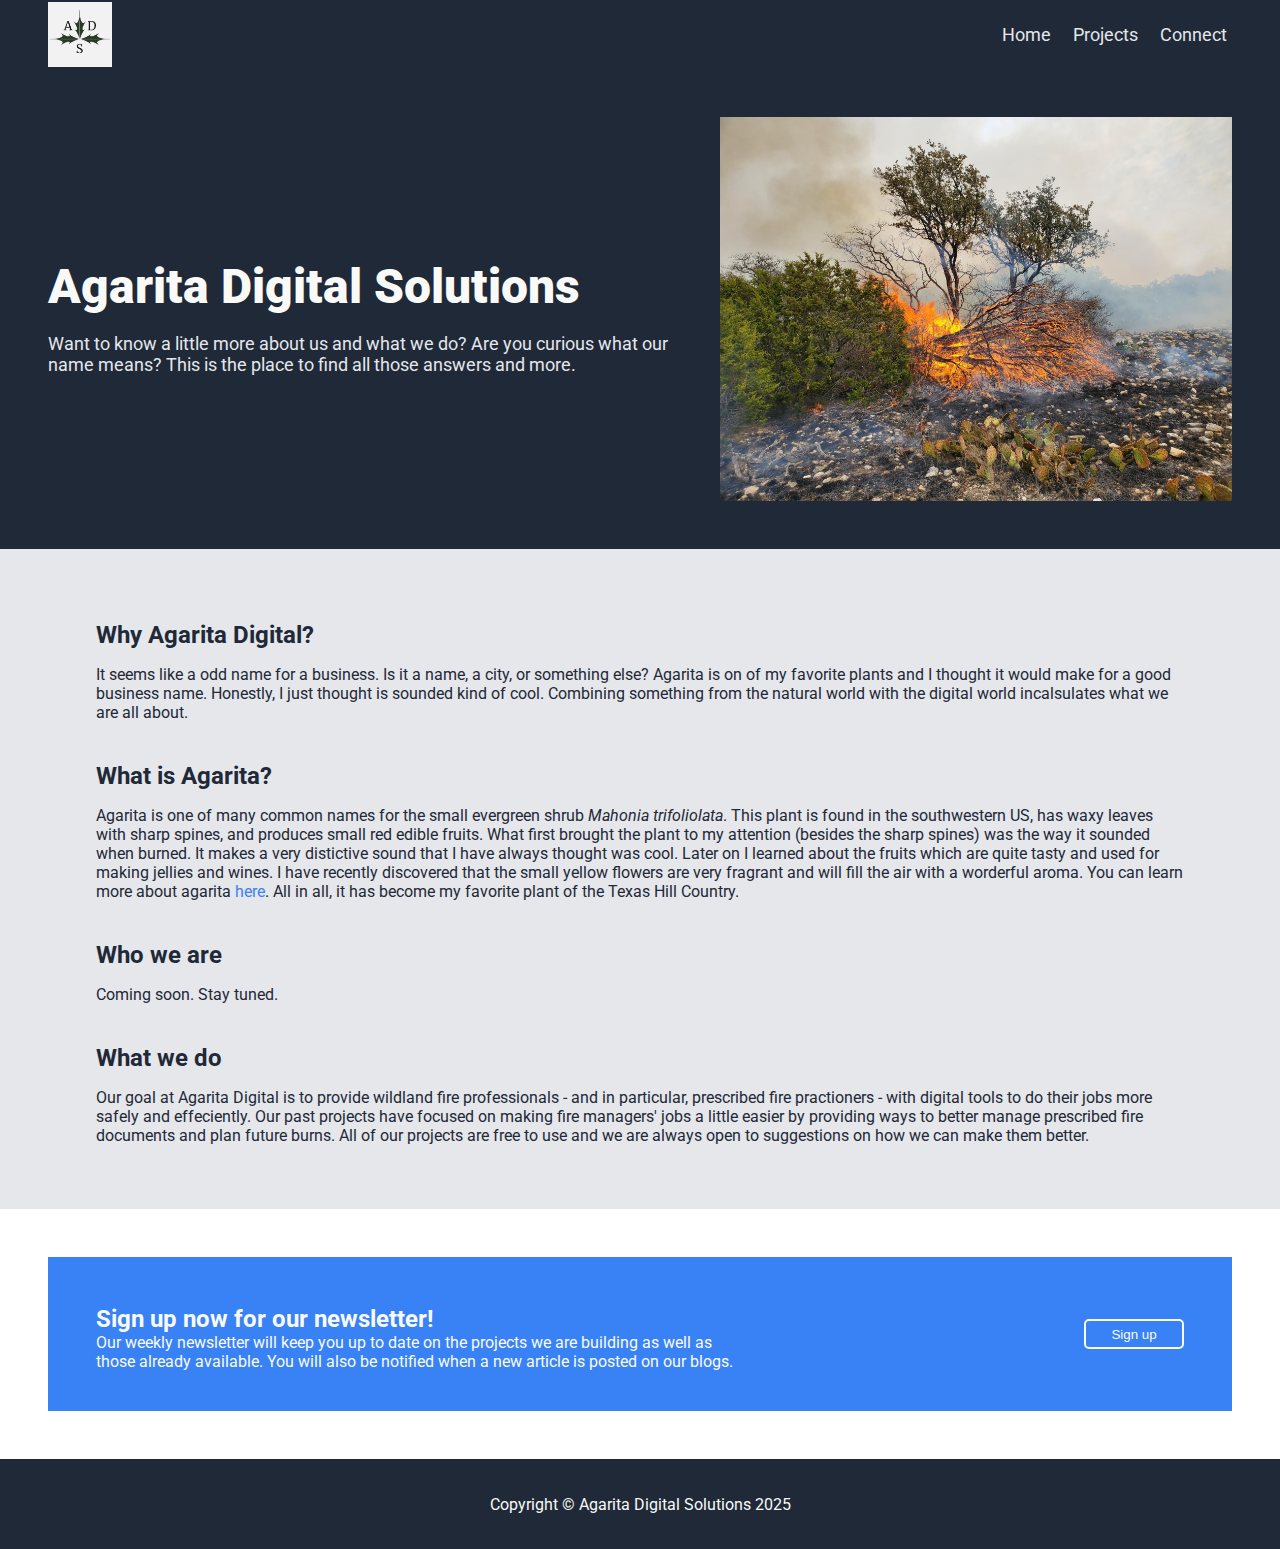
<file: about.html>
<!DOCTYPE html>

<html lang="en">
    <head>
        <meta charset="utf-8">
        <meta name="viewport" content="width=device-width", initial-scale="1.0">
        <link rel="stylesheet" href="./styles.css">
        <link href="https://fonts.googleapis.com/css2?family=Roboto:wght@300;400;500;700&display=swap" rel="stylesheet">
        <title>About</title>
    </head>

    <body>
        <div class="header">
            <img class="header-logo" src="./images/Copy of Your paragraph text(1).png" alt="logo">
            <ul class="header-list">
                <li><a class="header-link" target="_blank" href="./index.html" rel="noopener noreferrer">Home</a></li>
                <li><a class="header-link" target="_blank" href="./projects.html" rel="noopener noreferrer">Projects</a></li>
                <li><a class="header-link" target="_blank" href="./connect.html" rel="noopener noreferrer">Connect</a></li>
            </ul>
        </div>

        <div class="hero">
            <div class="hero-text">
                <h1 class="hero-header">Agarita Digital Solutions</h1>
                <p class="hero-description">Want to know a little more about us and what we do? Are you curious what our name means? This is the place to find all those answers and more. </p>
            </div>
            <img class="hero-image" src="./images/slash.jpg" alt="juniper burning during a prescribed burn">
        </div>

        <div class="about">
            <div class="about-section"> 
                <h3 class="about-header">Why Agarita Digital?</h3>
                <p class="about-text">It seems like a odd name for a business. Is it a name, a city, or something else? Agarita is on of my favorite plants and I thought it would make for a good business name. Honestly, I just thought is sounded kind of cool. Combining something from the natural world with the digital world incalsulates what we are all about.</p>
            </div>
            <div class="about-section">
                <h3 class="about-header">What is Agarita?</h3>
                <p class="about-text">Agarita is one of many common names for the small evergreen shrub <em>Mahonia trifoliolata</em>. This plant is found in the southwestern US, has waxy leaves with sharp spines, and produces small red edible fruits. What first brought the plant to my attention (besides the sharp spines) was the way it sounded when burned. It makes a very distictive sound that I have always thought was cool. Later on I learned about the fruits which are quite tasty and used for making jellies and wines. I have recently discovered that the small yellow flowers are very fragrant and will fill the air with a worderful aroma. You can learn more about agarita <a class="about-link" href="https://www.wildflower.org/plants/result.php?id_plant=matr3">here</a>. All in all, it has become my favorite plant of the Texas Hill Country. </p>
            </div>
            <div class="about-section">
                <h3 class="about-header">Who we are</h3>
                <p class="about-text">Coming soon. Stay tuned.</p>
            </div>
            <div class="about-section">
            <h3 class="about-header">What we do</h3>
            <p class="about-text">Our goal at Agarita Digital is to provide wildland fire professionals - and in particular, prescribed fire practioners - with digital tools to do their jobs more safely and effeciently. Our past projects have focused on making fire managers' jobs a little easier by providing ways to better manage prescribed fire documents and plan future burns. All of our projects are free to use and we are always open to suggestions on how we can make them better. </p>
            </div>
        </div>

        <div class="call-to-action">
            <div class="action-text">
                <h3 class="action-header">Sign up now for our newsletter!</h3>
                <p class="action-text">Our weekly newsletter will keep you up to date on the projects we are building as well as those already available. You will also be notified when a new article is posted on our blogs. </p>
            </div>
            <button class="action-button">Sign up</button>
        </div>

        <div class="footer">
            <footer>Copyright &#169; Agarita Digital Solutions 2025</footer>
        </div>
    </body>
</html>
</file>
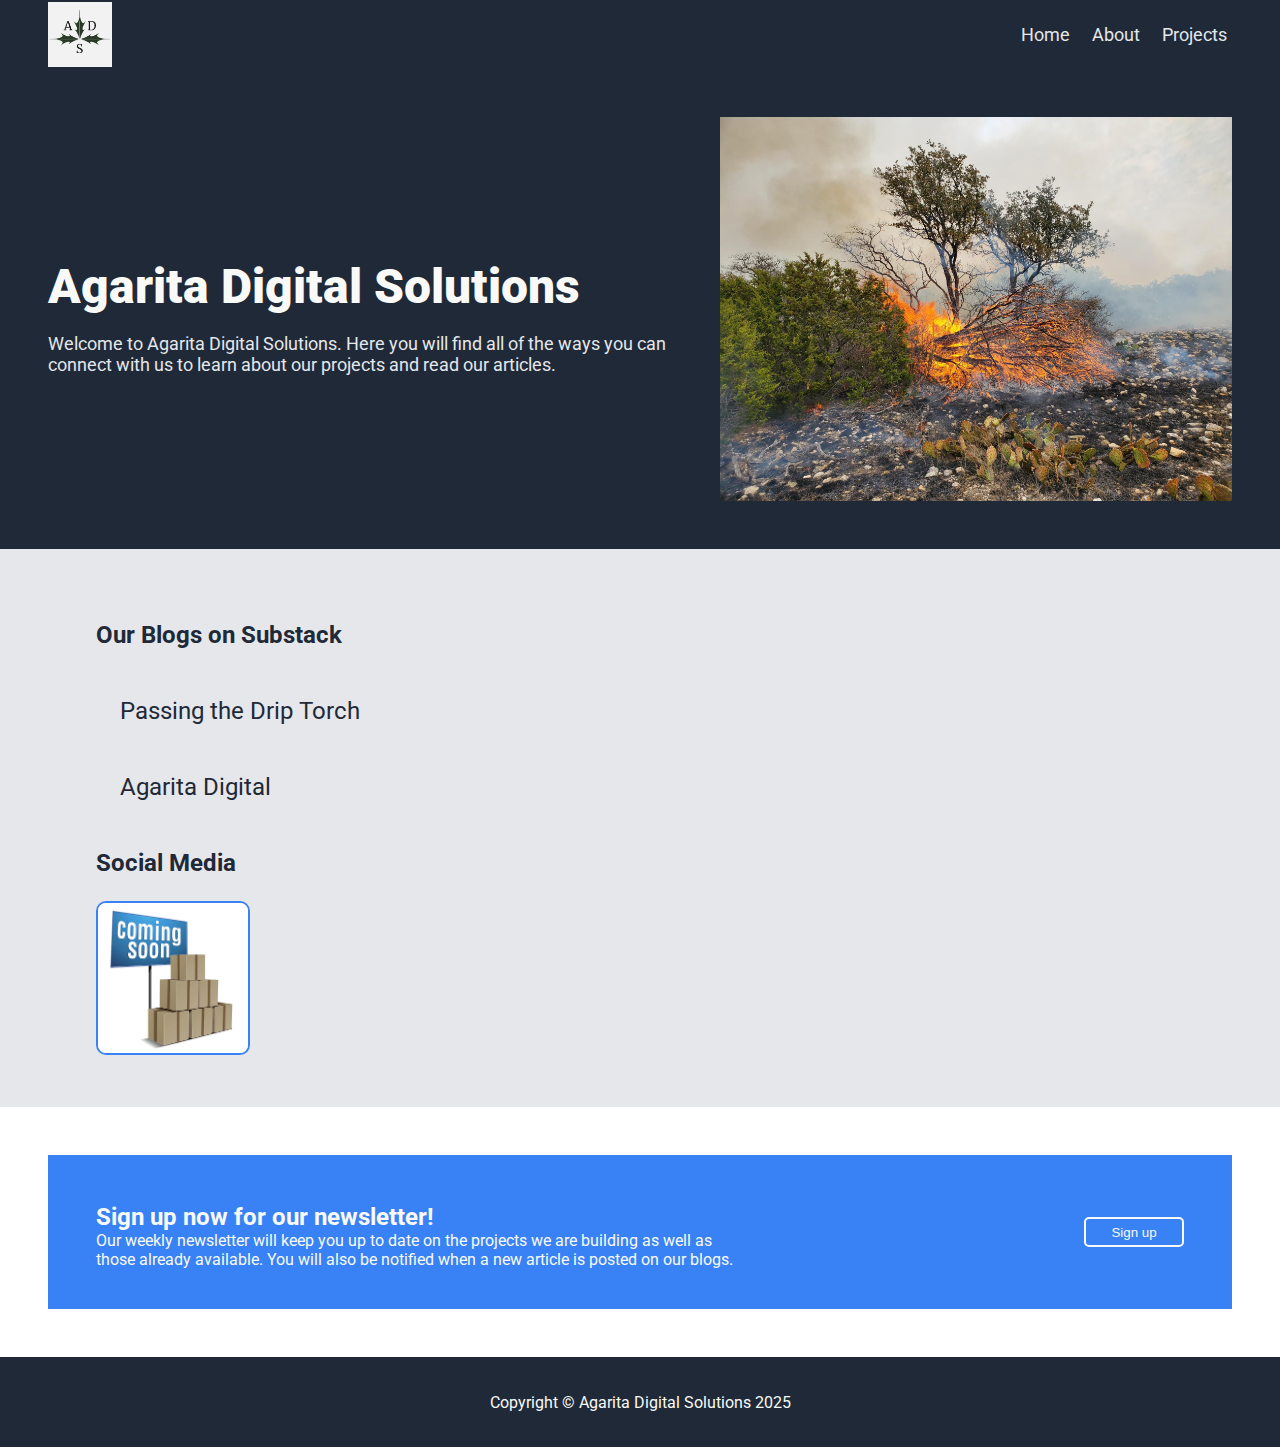
<file: connect.html>
<!DOCTYPE html>

<html lang="en">
    <head>
        <meta charset="utf-8">
        <meta name="viewport" content="width=device-width", initial-scale="1.0">
        <link rel="stylesheet" href="./styles.css">
        <link href="https://fonts.googleapis.com/css2?family=Roboto:wght@300;400;500;700&display=swap" rel="stylesheet">
        <title>Connect</title>
    </head>

    <body>
        <div class="header">
            <img class="header-logo" src="./images/Copy of Your paragraph text(1).png" alt="logo">
            <ul class="header-list">
                <li><a class="header-link" target="_blank" href="./index.html" rel="noopener noreferrer">Home</a></li>
                <li><a class="header-link" target="_blank" href="./about.html" rel="noopener noreferrer">About</a></li>
                <li><a class="header-link" target="_blank" href="./projects.html" rel="noopener noreferrer">Projects</a></li>

            </ul>
        </div>

        <div class="hero">
            <div class="hero-text">
                <h1 class="hero-header">Agarita Digital Solutions</h1>
                <p class="hero-description">Welcome to Agarita Digital Solutions. Here you will find all of the ways you can connect with us to learn about our projects and read our articles.  </p>
            </div>
            <img class="hero-image" src="./images/slash.jpg" alt="juniper burning during a prescribed burn">
        </div>

        <div class="connect">
            <h3 class="connect-header">Our Blogs on Substack</h3>
            <a class="blog-link" target="_blank" href="https://passingthedriptorch.substack.com/" rel="noopener noreferrer">Passing the Drip Torch</a>
            <a class="blog-link" target="_blank" href="https://agaritadigital.substack.com/" rel="noopener noreferrer">Agarita Digital</a>
            <h3 class="connect-header">Social Media</h3>
            <a class="social-link"><img class="social-image" src="./images/coming-soon-4993716_1280.png" alt="Coming soon sign"></a>
        </div>

        <div class="call-to-action">
            <div class="action-text">
                <h3 class="action-header">Sign up now for our newsletter!</h3>
                <p class="action-text">Our weekly newsletter will keep you up to date on the projects we are building as well as those already available. You will also be notified when a new article is posted on our blogs. </p>
            </div>
            <button class="action-button">Sign up</button>
        </div>

        <div class="footer">
            <footer>Copyright &#169; Agarita Digital Solutions 2025</footer>
        </div>
    </body>
</html>
</file>
<file: styles.css>
body {
    margin: 0;
    padding: 0;
    font-family: 'Roboto', sans-serif;
}

.header,
.hero,
.footer {
    background-color: #1f2937;
}

.header {
    display: flex;
}

.header-logo {
    width: 64px;
    padding: 2px 0 2px 48px;
    justify-content: flex-start;
    margin-right: auto;
}

.header-list {
    list-style-type: none;
    display: flex;
    align-items: center;
    padding-right: 48px;
    gap: 12px;
}

.header-link {
    text-decoration: none;
    color: #e5e7eb;
    font-size: 18px;
    padding: 5px;
}

.hero {
    display: flex;
    padding: 48px;
    justify-content: center;
    align-items: center;
}

.hero-text {
    width: 50vw;
    display: flex;
    flex-direction: column;
    padding-right: 48px;
    justify-content: flex-start;
}

.hero-header {
    flex-wrap: wrap;
    font-size: 48px;
    font-weight: 900;
    color: #f9faf8;
    margin-bottom: 0;
}

.hero-description {
    flex-wrap: wrap;
    font-size: 18px;
    color: #e5e7eb;
}

.hero-button {
    width: 100px;
    border: none;
    border-radius: 5px;
    background-color: #3882f6;
    color: #f9faf8;
    padding: 5px 20px;
}

.hero-image {
    width: 40vw;
}

.information {
    display: flex;
    flex-direction: column;
    align-items: center;
    justify-content: center;
    padding: 24px;
}

.info-projects {
    font-size: 36px;
    font-weight: 900;
    color: #1f2937;
    padding: 12px;
    display: flex;
    flex-direction: row;
    justify-content: space-evenly;
    align-items: center;
    gap: 24px;
}

.project {
    width: 15vw;
    display: flex;
    flex-direction: column;
    justify-content: center;
    align-items: center;
}

.project-image,
.social-image {
    width: 150px;
    height: 150px;
    border: solid 2px #3882f6;
    border-radius: 10px;
}

.project-text {
    width: 120px;
    color: #1f2937;
    font-weight: normal;
    font-size: 18px;
    text-align: center;
    flex-wrap: wrap;
}

.quote,
.connect,
.about {
    background-color: #e5e7eb;
    display: flex;
    flex-direction: column;
    justify-content: center;
    align-items: flex-start;
    padding: 48px 96px;
}

.quote-text {
    font-weight: lighter;
    font-style: italic;
    font-size: 36px;
    color: #1f2937;
}

.quote-attribution {
    font-size: 24px;
    font-weight: bold;
    margin-left: auto;
    margin-right: 72px;
}

.call-to-action {
    background-color: #3882f6;
    padding: 24px 48px;
    margin: 48px;
    display: flex;
    justify-content: flex-start;
    align-items: center;
}

.action-text {
    display: flex;
    flex-direction: column;
    width: 50vw;
    margin-right: auto;
    color: #f9faf8;
}

.action-header {
    margin-bottom: 0;
    font-size: 24px;
}

.action-text {
    margin-top: 0;
}

.action-button {
    width: 100px;
    height: 30px;
    border: solid 2px #f9faf8;
    border-radius: 5px;
    background-color: #3882f6;
    color: #f9faf8;
    padding: 5px 20px;
}

.footer {
    display: flex;
    height: 10vh;
    justify-content: center;
    align-items:center
}

footer {
    color: #f9faf8;
}

.connect-header,
.about-header {
    font-size: 24px;
    color:#1f2937
}

.about-header {
    margin-bottom: 0;
}

.about-text {
    color: #1f2937;
}

.blog-link {
    text-decoration: none;
    font-size: 24px;
    color: #1f2937;
    padding: 24px;
}

.blog-link:hover {
    color: #3882f6;
}

.about-link {
    text-decoration: none;
    color:#3882f6
}

.about-link:hover {
    background-color: #3882f6;
    color:#e5e7eb;
}

.about-link:visited {
    text-decoration: none;
}
</file>
